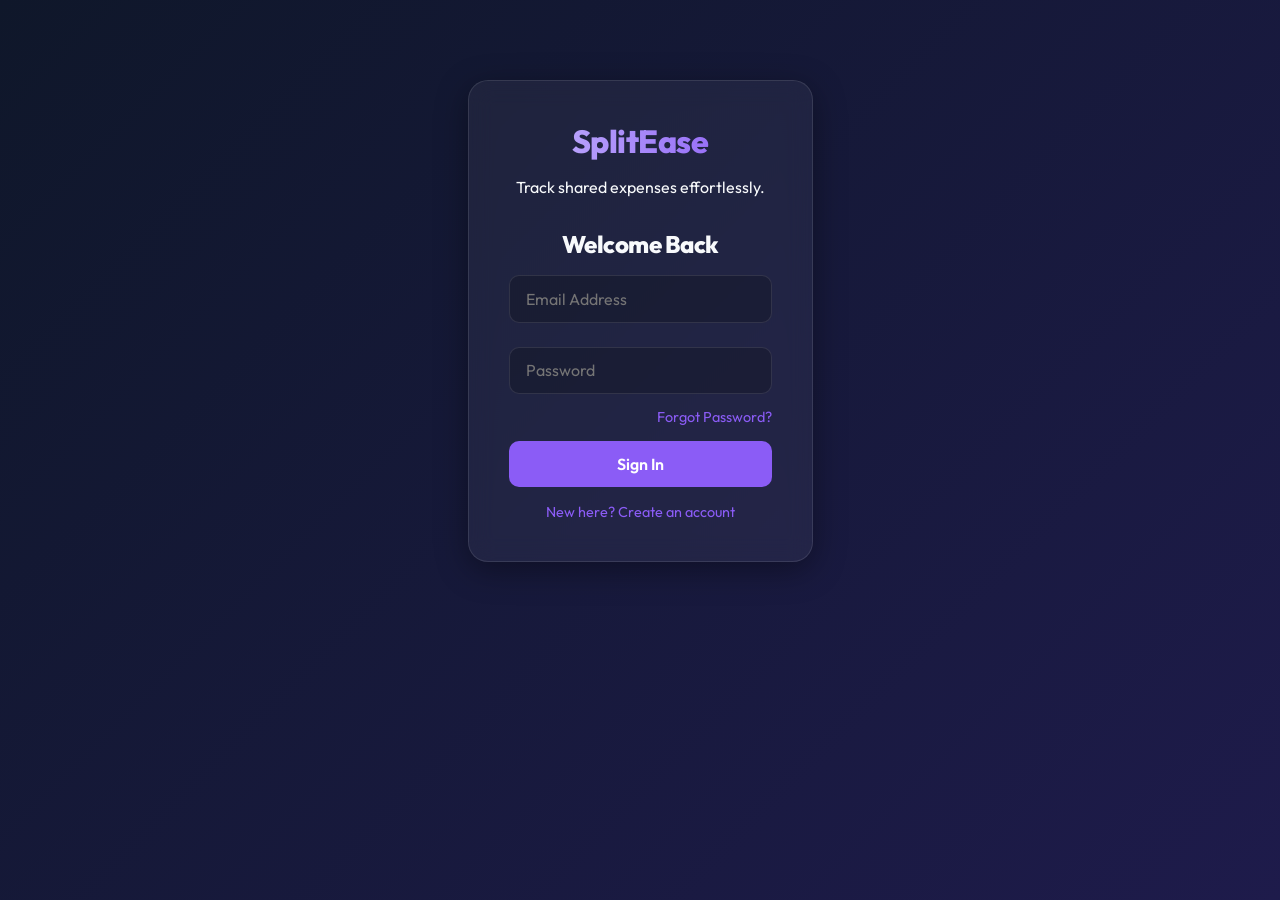
<file: frontend/index.html>
<!DOCTYPE html>
<html lang="en">
<head>
    <meta charset="UTF-8">
    <meta name="viewport" content="width=device-width, initial-scale=1.0">
    <title>SplitEase - Smart Expense Splitting</title>
    <meta name="description" content="SplitEase is a modern web application to easily split shared expenses with friends and track live balances.">
    <link rel="stylesheet" href="css/styles.css">
</head>
<body>

    <div class="glass-panel auth-wrapper" id="authBox">
        <h1 class="text-gradient">SplitEase</h1>
        <p class="text-muted" style="margin-bottom: 2rem;">Track shared expenses effortlessly.</p>

        <!-- Login Form -->
        <form id="loginForm">
            <h2>Welcome Back</h2>
            <div class="form-group">
                <input type="email" id="loginEmail" placeholder="Email Address" required>
            </div>
            <div class="form-group">
                <input type="password" id="loginPassword" placeholder="Password" required>
            </div>
            <p class="toggle-auth" style="text-align: right; margin-top: -10px; margin-bottom: 15px;" onclick="showForgotPassword()">Forgot Password?</p>
            <button type="submit" class="btn" style="width: 100%;">Sign In</button>
            <p class="toggle-auth" onclick="showRegister()">New here? Create an account</p>
        </form>

        <!-- Register Form -->
        <form id="registerForm" class="hidden">
            <h2>Create Account</h2>
            <div class="form-group">
                <input type="text" id="regName" placeholder="Full Name" required>
            </div>
            <div class="form-group">
                <input type="email" id="regEmail" placeholder="Email Address" required>
            </div>
            <div class="form-group">
                <input type="password" id="regPassword" placeholder="Password" required>
            </div>
            <button type="submit" class="btn" style="width: 100%;">Register</button>
            <p class="toggle-auth" onclick="showLogin()">Already have an account? Sign in</p>
        </form>

        <!-- Forgot Password Form -->
        <form id="forgotPasswordForm" class="hidden">
            <h2>Reset Password</h2>
            <p class="text-muted" style="margin-bottom: 1rem; font-size: 0.9rem;">Enter your email to reset the password.</p>
            <div class="form-group">
                <input type="email" id="forgotEmail" placeholder="Email Address" required>
            </div>
            <div class="form-group">
                <input type="password" id="forgotNewPassword" placeholder="New Password" required>
            </div>
            <button type="submit" class="btn" style="width: 100%;">Reset Password</button>
            <p class="toggle-auth" onclick="showLogin()">Back to Sign In</p>
        </form>
        
        <div id="authError" class="badge badge-owed hidden" style="margin-top: 1rem;"></div>
    </div>

    <script src="js/app.js"></script>
    <script>
        // Simple UI togglers for the auth container
        function hideAllForms() {
            document.getElementById('loginForm').classList.add('hidden');
            document.getElementById('registerForm').classList.add('hidden');
            document.getElementById('forgotPasswordForm').classList.add('hidden');
            document.getElementById('authError').classList.add('hidden');
            document.getElementById('authError').classList.remove('badge-success'); // In case it was green
            document.getElementById('authError').classList.add('badge-owed');
        }

        function showLogin() {
            hideAllForms();
            document.getElementById('loginForm').classList.remove('hidden');
        }

        function showRegister() {
            hideAllForms();
            document.getElementById('registerForm').classList.remove('hidden');
        }

        function showForgotPassword() {
            hideAllForms();
            document.getElementById('forgotPasswordForm').classList.remove('hidden');
        }
    </script>
</body>
</html>
</file>
<file: frontend/css/styles.css>
@import url('https://fonts.googleapis.com/css2?family=Outfit:wght@300;400;600;800&display=swap');

:root {
    --bg-gradient: linear-gradient(135deg, #0f172a 0%, #1e1b4b 100%);
    --glass-bg: rgba(255, 255, 255, 0.05);
    --glass-border: rgba(255, 255, 255, 0.1);
    --glass-shadow: 0 8px 32px 0 rgba(0, 0, 0, 0.37);
    
    --primary: #8b5cf6;
    --primary-hover: #7c3aed;
    --success: #10b981;
    --danger: #ef4444;
    --text-main: #f8fafc;
    --text-muted: #94a3b8;
}

* {
    box-sizing: border-box;
    margin: 0;
    padding: 0;
    font-family: 'Outfit', sans-serif;
}

body {
    background: var(--bg-gradient);
    color: var(--text-main);
    min-height: 100vh;
    display: flex;
    flex-direction: column;
    align-items: center;
    overflow-x: hidden;
}

/* Glassmorphism Classes */
.glass-panel {
    background: var(--glass-bg);
    backdrop-filter: blur(12px);
    -webkit-backdrop-filter: blur(12px);
    border: 1px solid var(--glass-border);
    border-radius: 20px;
    box-shadow: var(--glass-shadow);
}

.container {
    width: 100%;
    max-width: 1000px;
    padding: 2rem;
    margin-top: 2rem;
    animation: fadeIn 0.6s ease-out;
}

/* Typography */
h1, h2, h3 {
    font-weight: 800;
    margin-bottom: 1rem;
    letter-spacing: -0.5px;
}

.text-gradient {
    background: linear-gradient(to right, #c4b5fd, #8b5cf6);
    -webkit-background-clip: text;
    -webkit-text-fill-color: transparent;
}

/* Forms and Inputs */
.form-group {
    margin-bottom: 1.5rem;
    display: flex;
    flex-direction: column;
}

.form-group label {
    font-size: 0.9rem;
    color: var(--text-muted);
    margin-bottom: 0.5rem;
}

input {
    background: rgba(0,0,0,0.2);
    border: 1px solid var(--glass-border);
    border-radius: 10px;
    padding: 0.8rem 1rem;
    color: white;
    font-size: 1rem;
    transition: all 0.3s ease;
    outline: none;
}

input:focus {
    border-color: var(--primary);
    box-shadow: 0 0 0 3px rgba(139, 92, 246, 0.3);
}

/* Buttons */
.btn {
    background: var(--primary);
    color: white;
    border: none;
    padding: 0.8rem 1.5rem;
    border-radius: 10px;
    font-size: 1rem;
    font-weight: 600;
    cursor: pointer;
    transition: all 0.3s ease;
    text-align: center;
    display: inline-block;
}

.btn:hover {
    background: var(--primary-hover);
    transform: translateY(-2px);
    box-shadow: 0 10px 20px rgba(139, 92, 246, 0.4);
}

.btn-danger { background: var(--danger); }
.btn-danger:hover { background: #dc2626; box-shadow: 0 10px 20px rgba(239, 68, 68, 0.4); }

.btn-success { background: var(--success); }
.btn-success:hover { background: #059669; box-shadow: 0 10px 20px rgba(16, 185, 129, 0.4); }

/* Layout Elements */
header {
    width: 100%;
    padding: 1.5rem 2rem;
    display: flex;
    justify-content: space-between;
    align-items: center;
    border-bottom: 1px solid var(--glass-border);
    margin-bottom: 2rem;
}

.nav-links button {
    margin-left: 1rem;
}

/* Auth View */
.auth-wrapper {
    max-width: 400px;
    margin: 5rem auto;
    padding: 2.5rem;
    text-align: center;
}

.toggle-auth {
    color: var(--primary);
    cursor: pointer;
    font-size: 0.9rem;
    margin-top: 1rem;
}

.toggle-auth:hover {
    text-decoration: underline;
}

/* Dashboard List Items */
.list-item {
    display: flex;
    justify-content: space-between;
    align-items: center;
    padding: 1.2rem;
    margin-bottom: 1rem;
    border-radius: 12px;
    background: rgba(255,255,255,0.03);
    border: 1px solid transparent;
    transition: all 0.3s ease;
    cursor: pointer;
}

.list-item:hover {
    background: rgba(255,255,255,0.08);
    border-color: var(--glass-border);
    transform: translateX(5px);
}

.badge {
    padding: 0.3rem 0.8rem;
    border-radius: 20px;
    font-size: 0.85rem;
    font-weight: 600;
}
.badge-owed { background: rgba(239, 68, 68, 0.2); color: #fca5a5; }
.badge-owes { background: rgba(16, 185, 129, 0.2); color: #6ee7b7; }

/* Hidden utilities */
.hidden { display: none !important; }

/* Animations */
@keyframes fadeIn {
    from { opacity: 0; transform: translateY(10px); }
    to { opacity: 1; transform: translateY(0); }
}

/* Modals */
.modal-overlay {
    position: fixed;
    top: 0; left: 0; right: 0; bottom: 0;
    background: rgba(0,0,0,0.6);
    backdrop-filter: blur(5px);
    display: flex;
    justify-content: center;
    align-items: center;
    z-index: 50;
}

.modal-content {
    width: 100%;
    max-width: 450px;
    padding: 2rem;
}

.modal-header {
    display: flex;
    justify-content: space-between;
    margin-bottom: 1.5rem;
}
.close-modal { cursor: pointer; color: var(--text-muted); font-size: 1.5rem; }
.close-modal:hover { color: white; }
</file>
